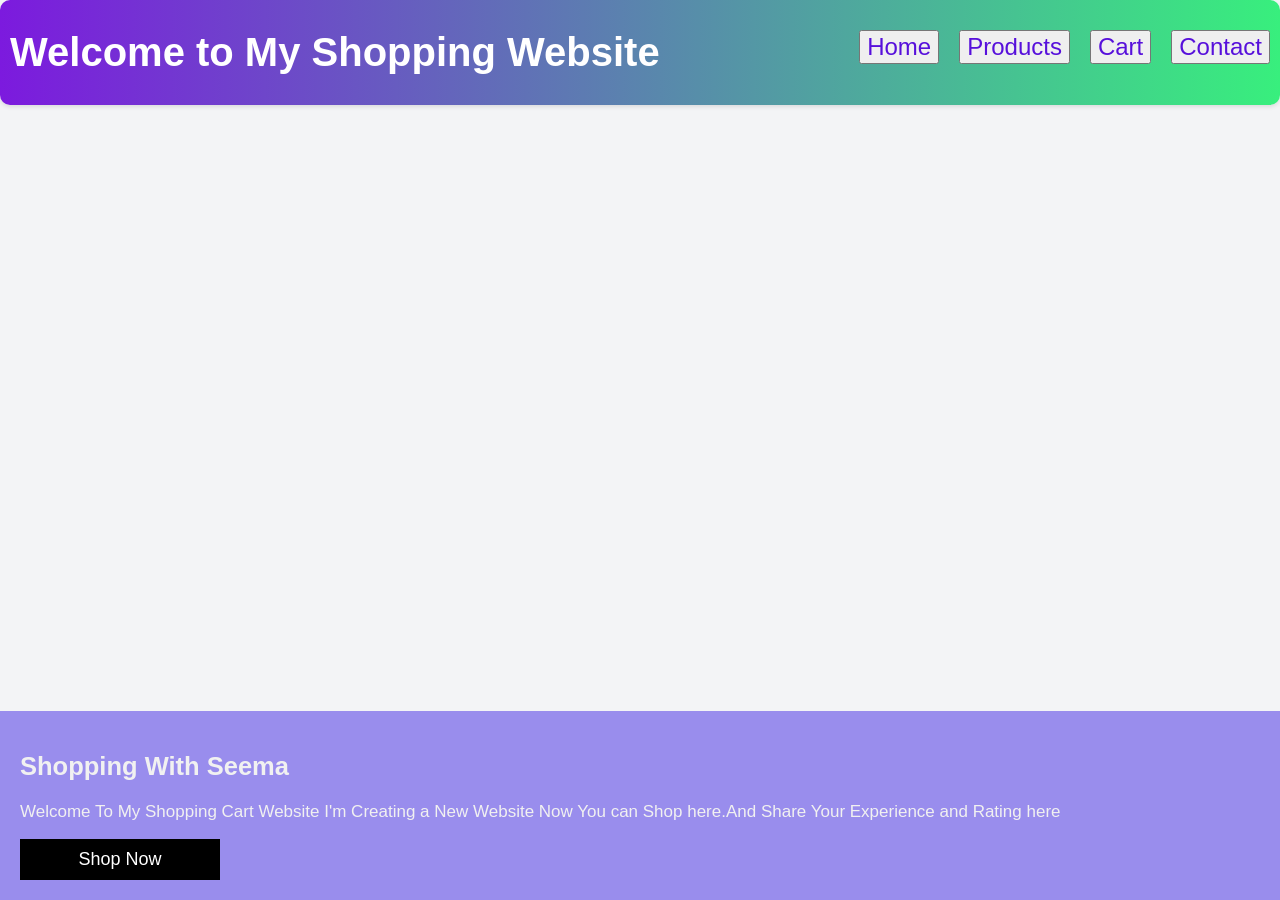
<file: .github/index.html>
<!DOCTYPE html>
<html lang="en">

<head>
    <meta charset="UTF-8">
    <meta name="viewport" 
          content="width=device-width, initial-scale=1.0">
    <title>Shopping with Seema</title>
    <style>
        * {
            box-sizing: border-box;
        }

        body {
            font-family: Arial, sans-serif;
            margin: 0;
            padding: 0;
            background-color: #f3f4f6;
            color: #333;
        }

        .container {
            max-width: 5000px;
            margin: 0 auto;
            padding: 10px;
            display: flex;
            justify-content: space-between;
            text-transform: 2s;
        }

        header {
            background: linear-gradient(to right, #7c1ade, #38ef7d);
            color: #ffffff;
            padding: 20px 0;
            text-align: center;
            margin-bottom: 20px;
            width: 100%;
            border-radius: 10px;
            box-shadow: 0 2px 4px rgba(0, 0, 0, 0.1);
        }

        header h1 {
            font-size: 2.5rem;
            margin: 0;
        }

        header nav ul {
            list-style-type: none;
            padding: 0;
            margin: 0;
            display: flex;
            justify-content: center;
            gap: 20px;
        }

        header nav ul li {
            display: inline;
        }

        header nav ul li a {
            color: #5710db;
            text-decoration: none;
            font-size: 1.5rem;
            transition: color 0.3s ease;
        }

        header nav ul li a:hover {
            color: #f3f4f6;
        }

        #products {
            margin-bottom: 20px;
            flex: 1;
        }

        .product {
            background-color: #ffffff;
            border-radius: 10px;
            box-shadow: 0 2px 4px rgba(0, 0, 0, 0.1);
            padding: 20px;
            margin-bottom: 20px;
            display: flex;
            flex-direction: column;
            align-items: center;
            text-align: center;
            transition: transform 0.3s ease;
        }

        .product:hover {
            transform: translateY(-5px);
        }

        .product img {
            width: 100%;
            max-width: 200px;
            height: auto;
            margin-bottom: 1rem;
            border-radius: 8px;
            box-shadow: 0 2px 4px rgba(0, 0, 0, 0.1);
        }

        .product h3 {
            font-size: 1.5rem;
            margin: 0;
        }

        .product p {
            color: #666666;
            margin-bottom: 0.5rem;
        }

        .product button {
            background: linear-gradient(to right, #11998e, #38ef7d);
            color: #ffffff;
            border: none;
            padding: 8px 16px;
            border-radius: 4px;
            cursor: pointer;
            transition: background-color 0.3s ease;
            outline: none;
        }

        .product button:hover {
            background: linear-gradient(to right, #0c8976, #30c270);
        }

        #cart {
            background-color: #ffffff;
            border-radius: 10px;
            box-shadow: 0 2px 4px rgba(0, 0, 0, 0.1);
            padding: 20px;
            width: 300px;
        }

        #cart h2 {
            font-size: 2rem;
            margin-bottom: 1rem;
            color: #333;
        }

        #cart-items {
            list-style-type: none;
            padding: 0;
            margin: 0;
        }

        .cart-item {
            display: flex;
            justify-content: space-between;
            align-items: center;
            margin-bottom: 0.5rem;
        }

        .cart-item button {
            background: linear-gradient(to right, #ff4d4f, #ff6382);
            color: #ffffff;
            border: none;
            padding: 4px 8px;
            border-radius: 4px;
            cursor: pointer;
            transition: background-color 0.3s ease;
            outline: none;
        }

        .cart-item button:hover {
            background: linear-gradient(to right, #e63c3f, #f34d6f);
        }

        .quantity {
            display: flex;
            align-items: center;
        }

        .quantity button {
            background: linear-gradient(to right, #11998e, #38ef7d);
            color: #ffffff;
            border: none;
            padding: 4px 8px;
            border-radius: 4px;
            cursor: pointer;
            transition: background-color 0.3s ease;
            outline: none;
        }

        .quantity button:hover {
            background: linear-gradient(to right, #0c8976, #30c270);
        }

        .quantity input {
            width: 40px;
            text-align: center;
            border: 1px solid #ccc;
            border-radius: 4px;
            margin: 0 0.5rem;
            padding: 4px;
            outline: none;
        }
    </style>
</head>

<body>
    <header>
        <div class="container">
            <h1>Welcome to My Shopping Website</h1>
            <nav>
                <ul>
                    <button><li><a href="#about">Home</a></li></button>
                    <button> <li><a href="product.html">Products</a></li></button>
                    <button><li><a href="product.html">Cart</a></li></button>
                    <button><li><a href="contact.html">Contact</a></li></button>
                </ul>
            </nav>
        </div>
    </header>
   <section>
    <!DOCTYPE html>
<html>
<style>
    * {
      box-sizing: border-box;
    }
    
    body {
      margin: 0;
      font-family: Arial;
      font-size: 17px;
    }
    
    #myVideo {
      position: fixed;
      right: 0;
      bottom: 3;
      min-width: 100%; 
      min-height: 50%;
      margin: top 2px;
    }
    
    .content {
      position: fixed;
      bottom: 0;
      background: rgba(65, 39, 228, 0.5);
      color: #f1f1f1;
      width: 100%;
      padding: 20px;
    }
    
    #myBtn {
      width: 200px;
      font-size: 18px;
      padding: 10px;
      border: none;
      background: #000;
      color: #fff;
      cursor: pointer;
    }
    
    #myBtn:hover {
      background: #ddd;
      color: black;
    }
    </style>
    </head>
    <body>
    
    <video autoplay muted loop id="myVideo">
      <source src="Pink & Blue Futuristic Gaming Channel Youtube Intro.mp4" type="video/mp4">
      Your browser does not support HTML5 video.
    </video>
    
    <div class="content">
      <h1>Shopping With Seema</h1>
      <p>Welcome To My Shopping Cart Website I'm Creating a New Website Now You can Shop here.And Share Your Experience and Rating here</p>
      <button id="myBtn" onclick="myFunction('https://www.flipkart.com/')">Shop Now</button>
    </div>
    
    <script>
    var video = document.getElementById("myVideo");
    var btn = document.getElementById("myBtn");
    
    function myFunction() {
      if (video.paused) {
        video.play();
        btn.innerHTML = "Pause";
      } else {
        video.pause();
        btn.innerHTML = "Play";
      }
    }
    </script>
    
    </body>
    </html>
</file>
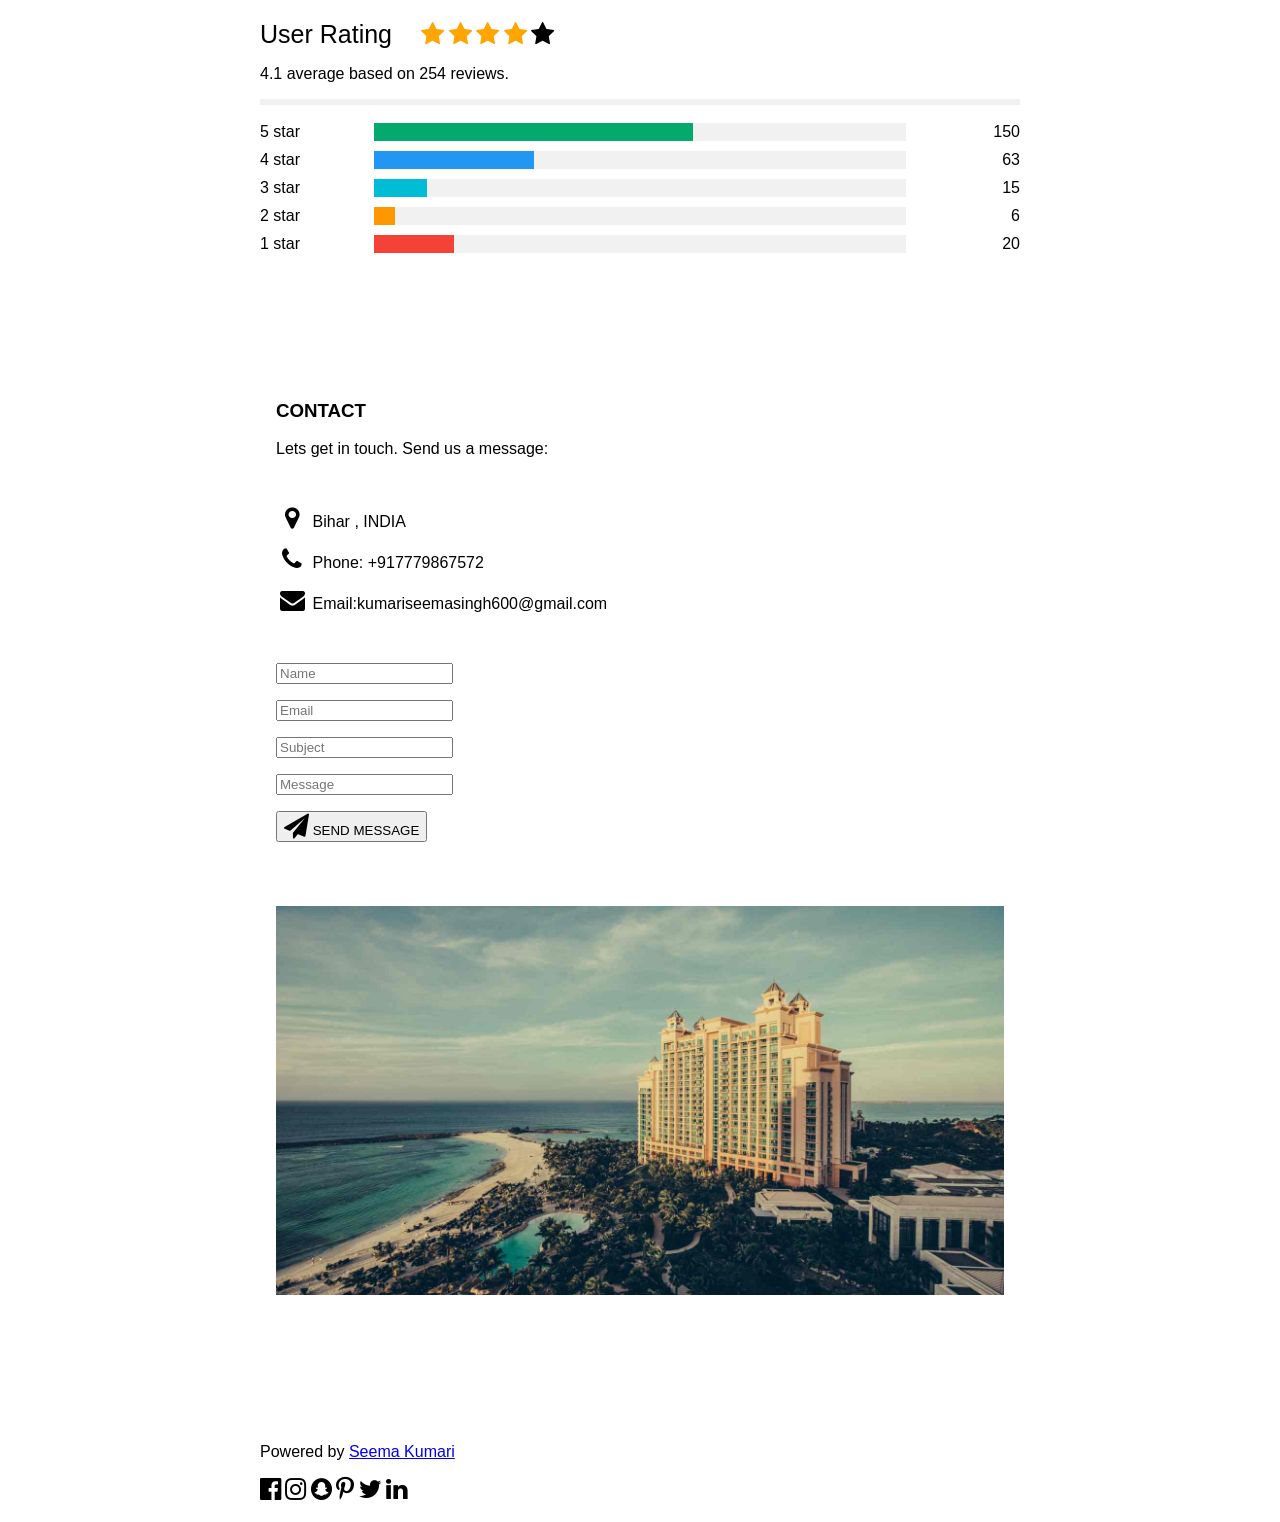
<file: .github/contact.html>
<!DOCTYPE html>
<html>
<head>
<meta name="viewport" content="width=device-width, initial-scale=1">
<!-- Font Awesome Icon Library -->
<link rel="stylesheet" href="https://cdnjs.cloudflare.com/ajax/libs/font-awesome/4.7.0/css/font-awesome.min.css">
<style>
* {
  box-sizing: border-box;
}

body {
  font-family: Arial;
  margin: 0 auto; /* Center website */
  max-width: 800px; /* Max width */
  padding: 20px;
}

.heading {
  font-size: 25px;
  margin-right: 25px;
}

.fa {
  font-size: 25px;
}

.checked {
  color: orange;
}

/* Three column layout */
.side {
  float: left;
  width: 15%;
  margin-top:10px;
}

.middle {
  margin-top:10px;
  float: left;
  width: 70%;
}

/* Place text to the right */
.right {
  text-align: right;
}

/* Clear floats after the columns */
.row:after {
  content: "";
  display: table;
  clear: both;
}

/* The bar container */
.bar-container {
  width: 100%;
  background-color: #f1f1f1;
  text-align: center;
  color: white;
}

/* Individual bars */
.bar-5 {width: 60%; height: 18px; background-color: #04AA6D;}
.bar-4 {width: 30%; height: 18px; background-color: #2196F3;}
.bar-3 {width: 10%; height: 18px; background-color: #00bcd4;}
.bar-2 {width: 4%; height: 18px; background-color: #ff9800;}
.bar-1 {width: 15%; height: 18px; background-color: #f44336;}

/* Responsive layout - make the columns stack on top of each other instead of next to each other */
@media (max-width: 400px) {
  .side, .middle {
    width: 100%;
  }
  .right {
    display: none;
  }
}
</style>
</head>
<body>

<span class="heading">User Rating</span>
<span class="fa fa-star checked"></span>
<span class="fa fa-star checked"></span>
<span class="fa fa-star checked"></span>
<span class="fa fa-star checked"></span>
<span class="fa fa-star"></span>
<p>4.1 average based on 254 reviews.</p>
<hr style="border:3px solid #f1f1f1">

<div class="row">
  <div class="side">
    <div>5 star</div>
  </div>
  <div class="middle">
    <div class="bar-container">
      <div class="bar-5"></div>
    </div>
  </div>
  <div class="side right">
    <div>150</div>
  </div>
  <div class="side">
    <div>4 star</div>
  </div>
  <div class="middle">
    <div class="bar-container">
      <div class="bar-4"></div>
    </div>
  </div>
  <div class="side right">
    <div>63</div>
  </div>
  <div class="side">
    <div>3 star</div>
  </div>
  <div class="middle">
    <div class="bar-container">
      <div class="bar-3"></div>
    </div>
  </div>
  <div class="side right">
    <div>15</div>
  </div>
  <div class="side">
    <div>2 star</div>
  </div>
  <div class="middle">
    <div class="bar-container">
      <div class="bar-2"></div>
    </div>
  </div>
  <div class="side right">
    <div>6</div>
  </div>
  <div class="side">
    <div>1 star</div>
  </div>
  <div class="middle">
    <div class="bar-container">
      <div class="bar-1"></div>
    </div>
  </div>
  <div class="side right">
    <div>20</div>
  </div>
</div>

</body>
</html>
<!-- Contact Section -->
<div class="background-color-blue" style="padding:128px 16px" id="contact">
    <h3 class="w3-center">CONTACT</h3>
    <p class="w3-center w3-large">Lets get in touch. Send us a message:</p>
    <div style="margin-top:48px">
      <p><i class="fa fa-map-marker fa-fw w3-xxlarge w3-margin-right"></i> Bihar , INDIA</p>
      <p><i class="fa fa-phone fa-fw w3-xxlarge w3-margin-right"></i> Phone: +917779867572</p>
      <p><i class="fa fa-envelope fa-fw w3-xxlarge w3-margin-right"> </i> Email:kumariseemasingh600@gmail.com</p>
      <br>
      <form action="/action_page.php" target="_blank">
        <p><input class="w3-input w3-border" type="text" placeholder="Name" required name="Name"></p>
        <p><input class="w3-input w3-border" type="text" placeholder="Email" required name="Email"></p>
        <p><input class="w3-input w3-border" type="text" placeholder="Subject" required name="Subject"></p>
        <p><input class="w3-input w3-border" type="text" placeholder="Message" required name="Message"></p>
        <p>
          <button class="w3-button w3-black" type="submit">
            <i class="fa fa-paper-plane"></i> SEND MESSAGE
          </button>
        </p>
      </form>
      <!-- Image of location/map -->
      <img src="hotel.jpg" class="w3-image w3-greyscale" style="width:100%;margin-top:48px">
    </div>
  </div>
  
  <!-- Footer -->
   <text="Center">
    <p>Powered by <a href="https://seemasinghportfolio.netlify.app" title="W3.CSS" target="_blank" class="w3-hover-text-green">Seema Kumari</a></p>
    <footer class="w3-center w3-black w3-padding-64">
          <i class="fa fa-facebook-official w3-hover-opacity"></i>
          <i class="fa fa-instagram w3-hover-opacity"></i>
          <i class="fa fa-snapchat w3-hover-opacity"></i>
          <i class="fa fa-pinterest-p w3-hover-opacity"></i>
          <i class="fa fa-twitter w3-hover-opacity"></i>
          <i class="fa fa-linkedin w3-hover-opacity"></i>
        </div>
    </text>
  </footer>
   
  <script>
  // Modal Image Gallery
  function onClick(element) {
    document.getElementById("img01").src = element.src;
    document.getElementById("modal01").style.display = "block";
    var captionText = document.getElementById("caption");
    captionText.innerHTML = element.alt;
  }
  
  
  // Toggle between showing and hiding the sidebar when clicking the menu icon
  var mySidebar = document.getElementById("mySidebar");
  
  function w3_open() {
    if (mySidebar.style.display === 'block') {
      mySidebar.style.display = 'none';
    } else {
      mySidebar.style.display = 'block';
    }
  }
  
  // Close the sidebar with the close button
  function w3_close() {
      mySidebar.style.display = "none";
  }
  </script>
  
  </body>
  </html>
</file>
